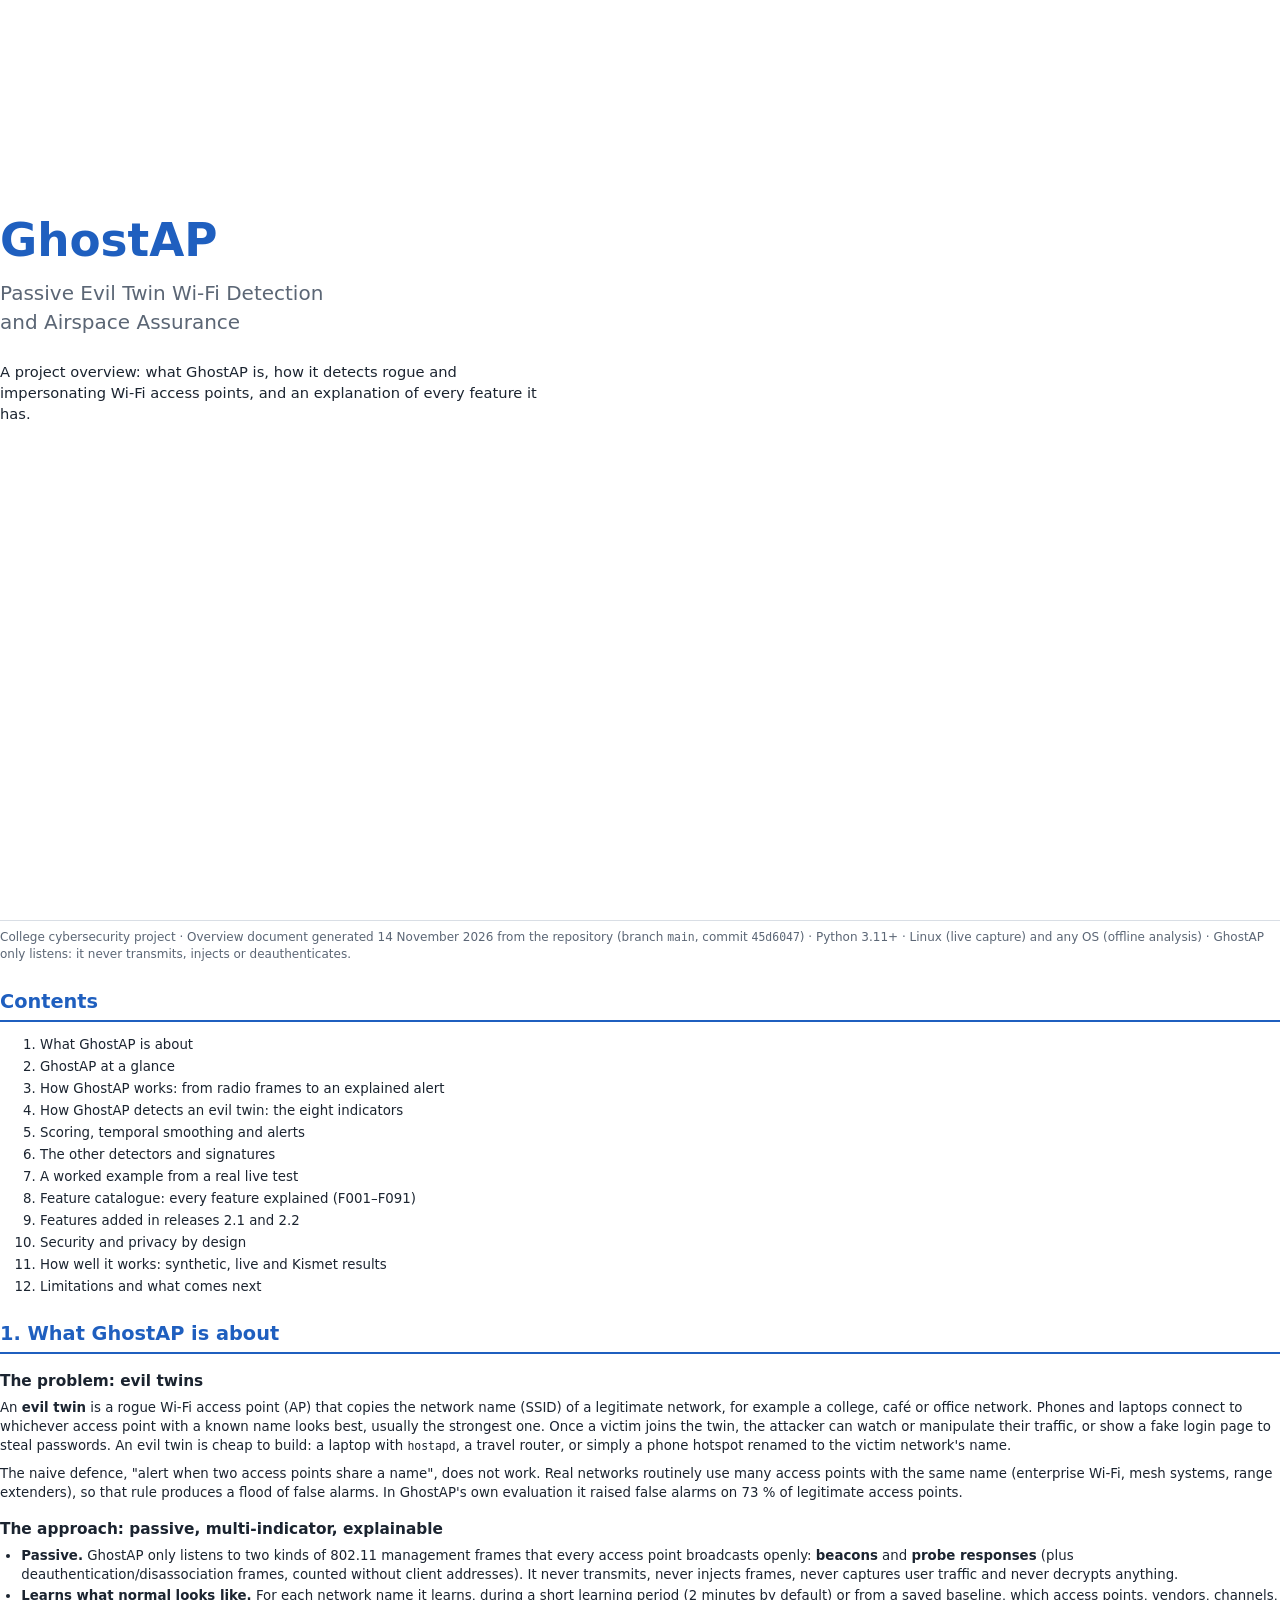
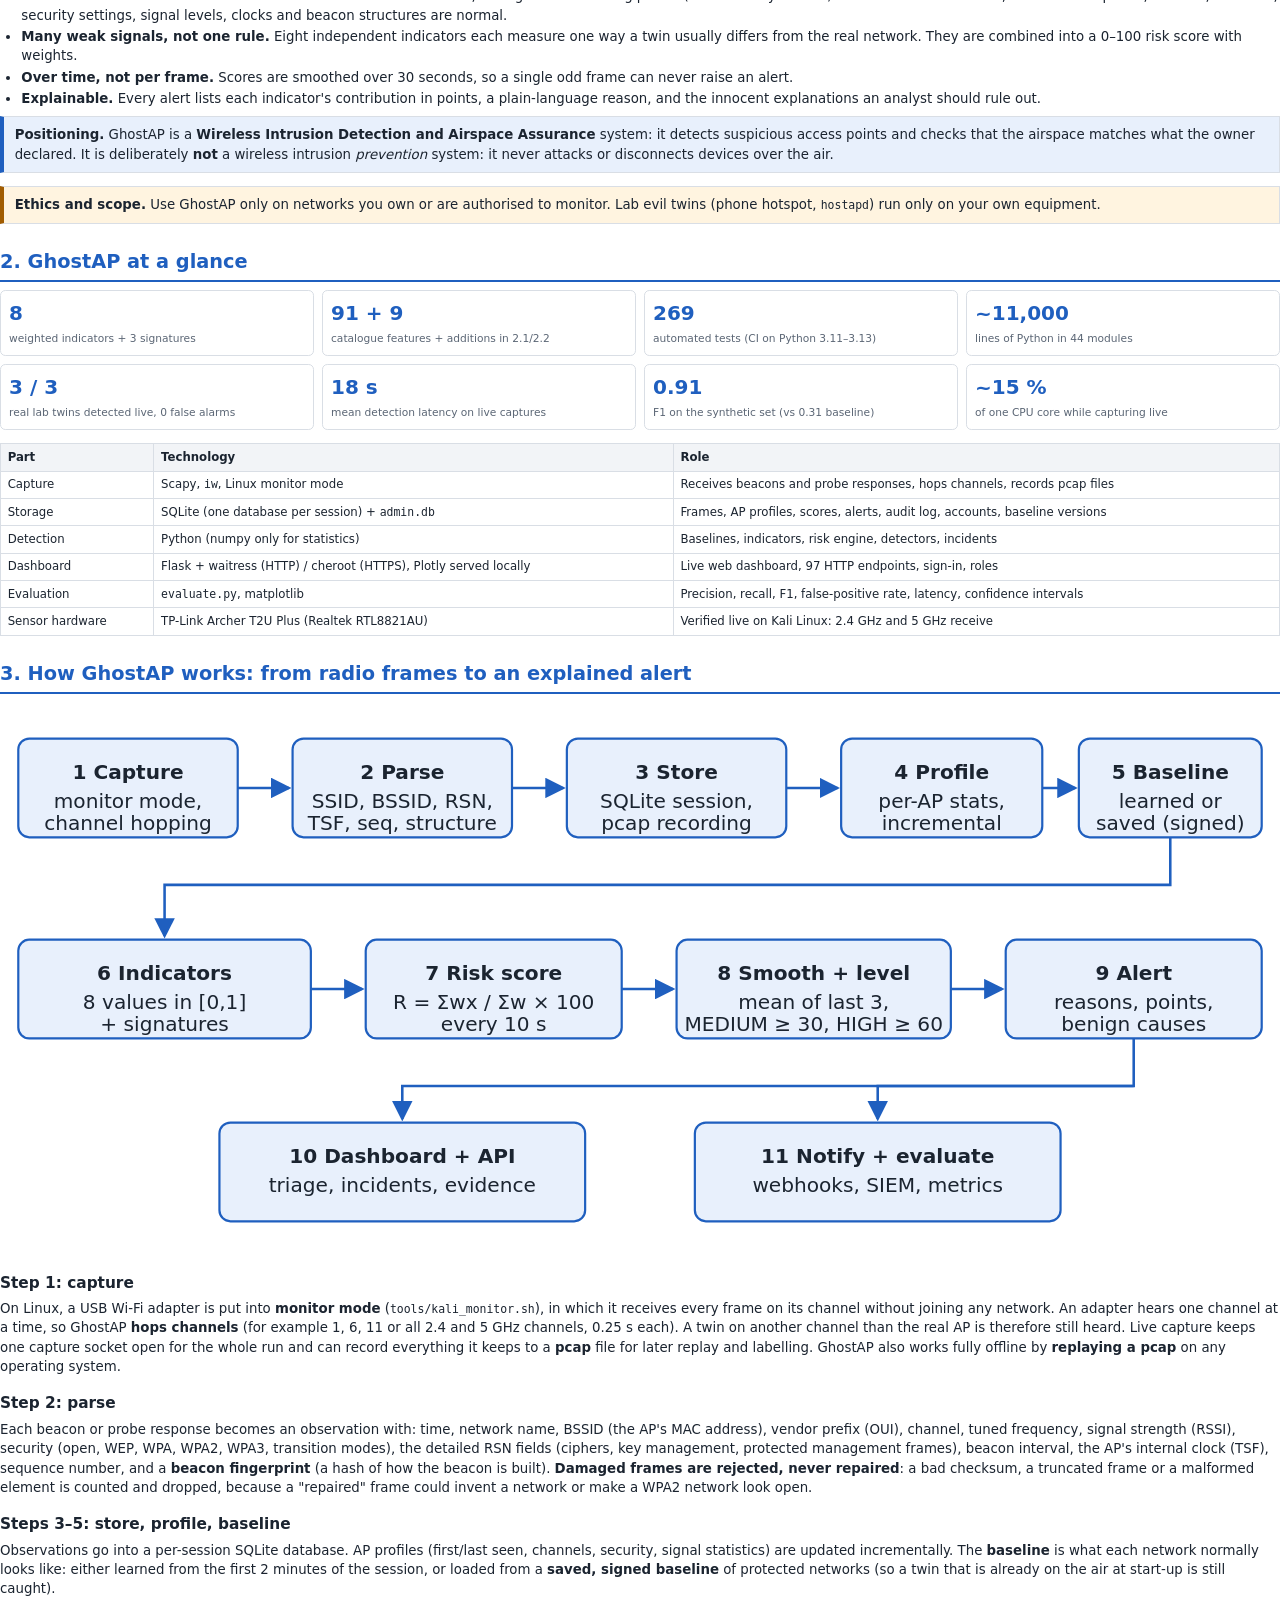
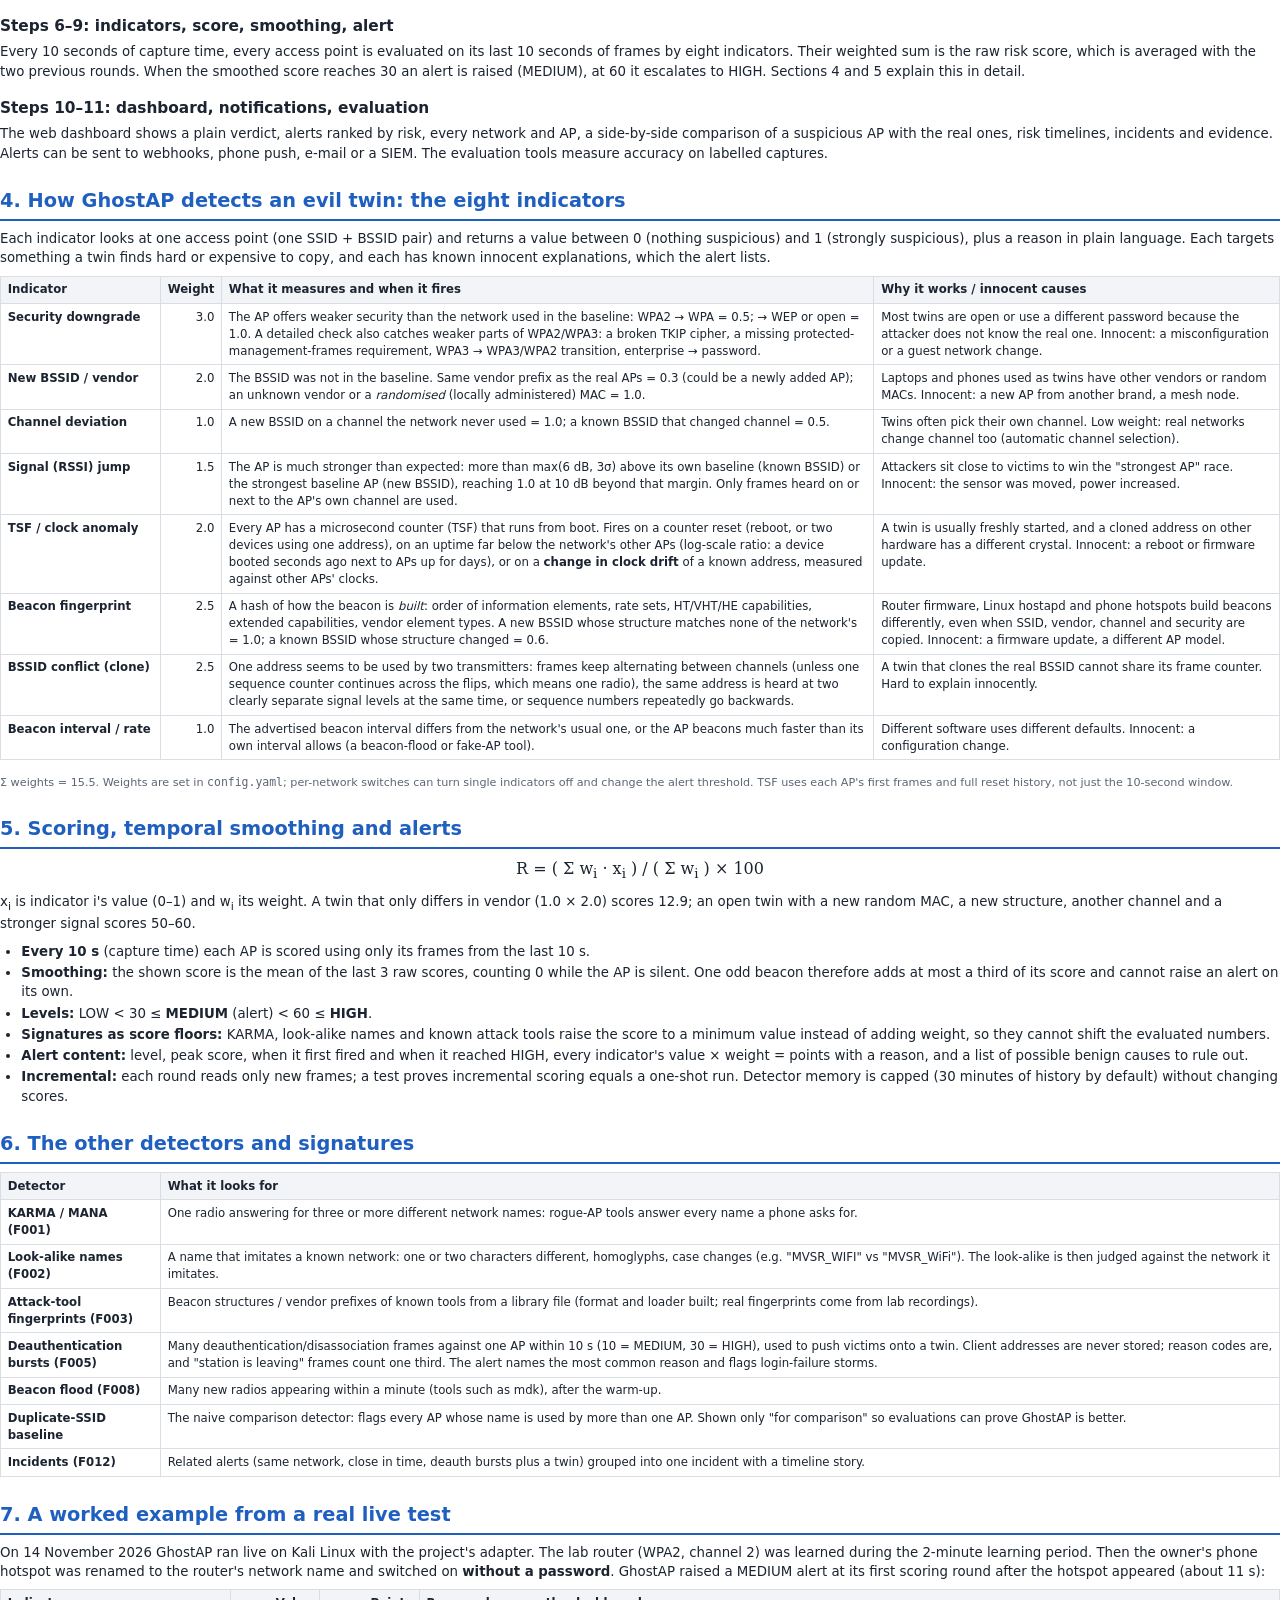
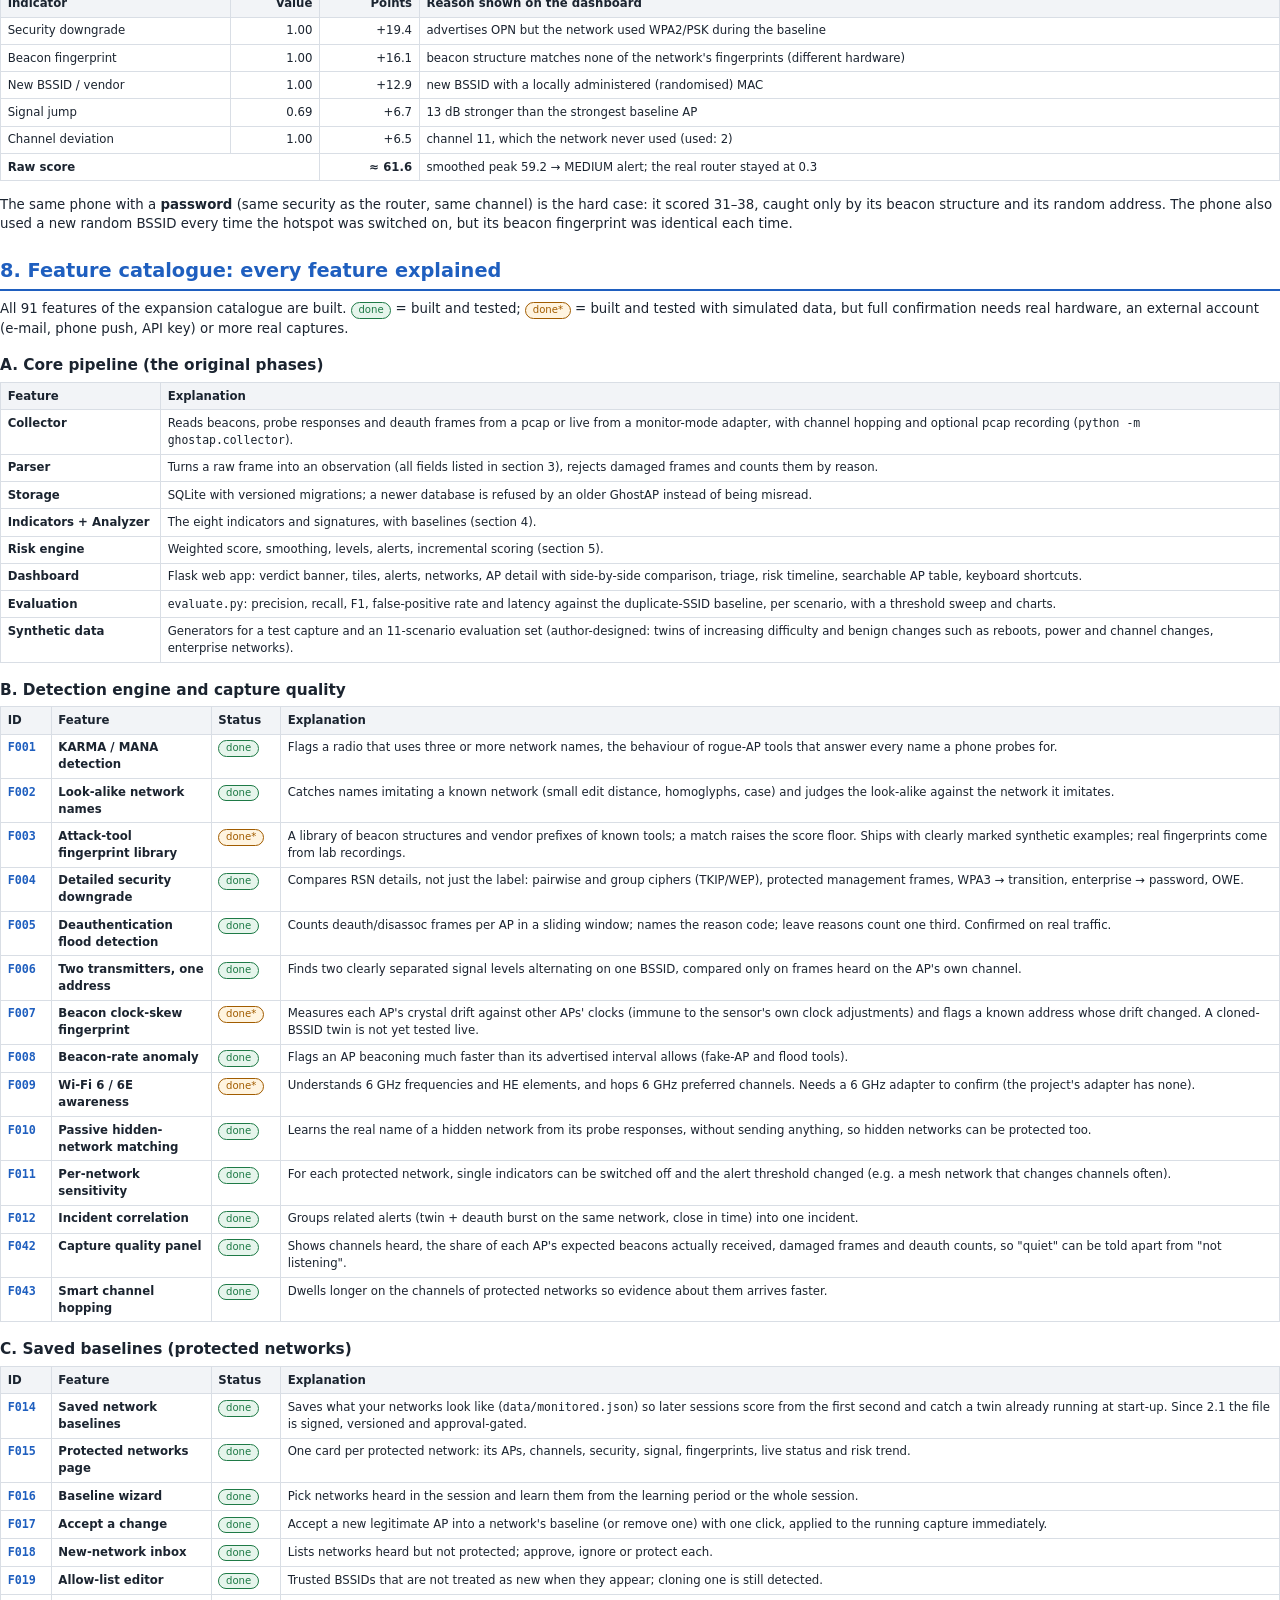
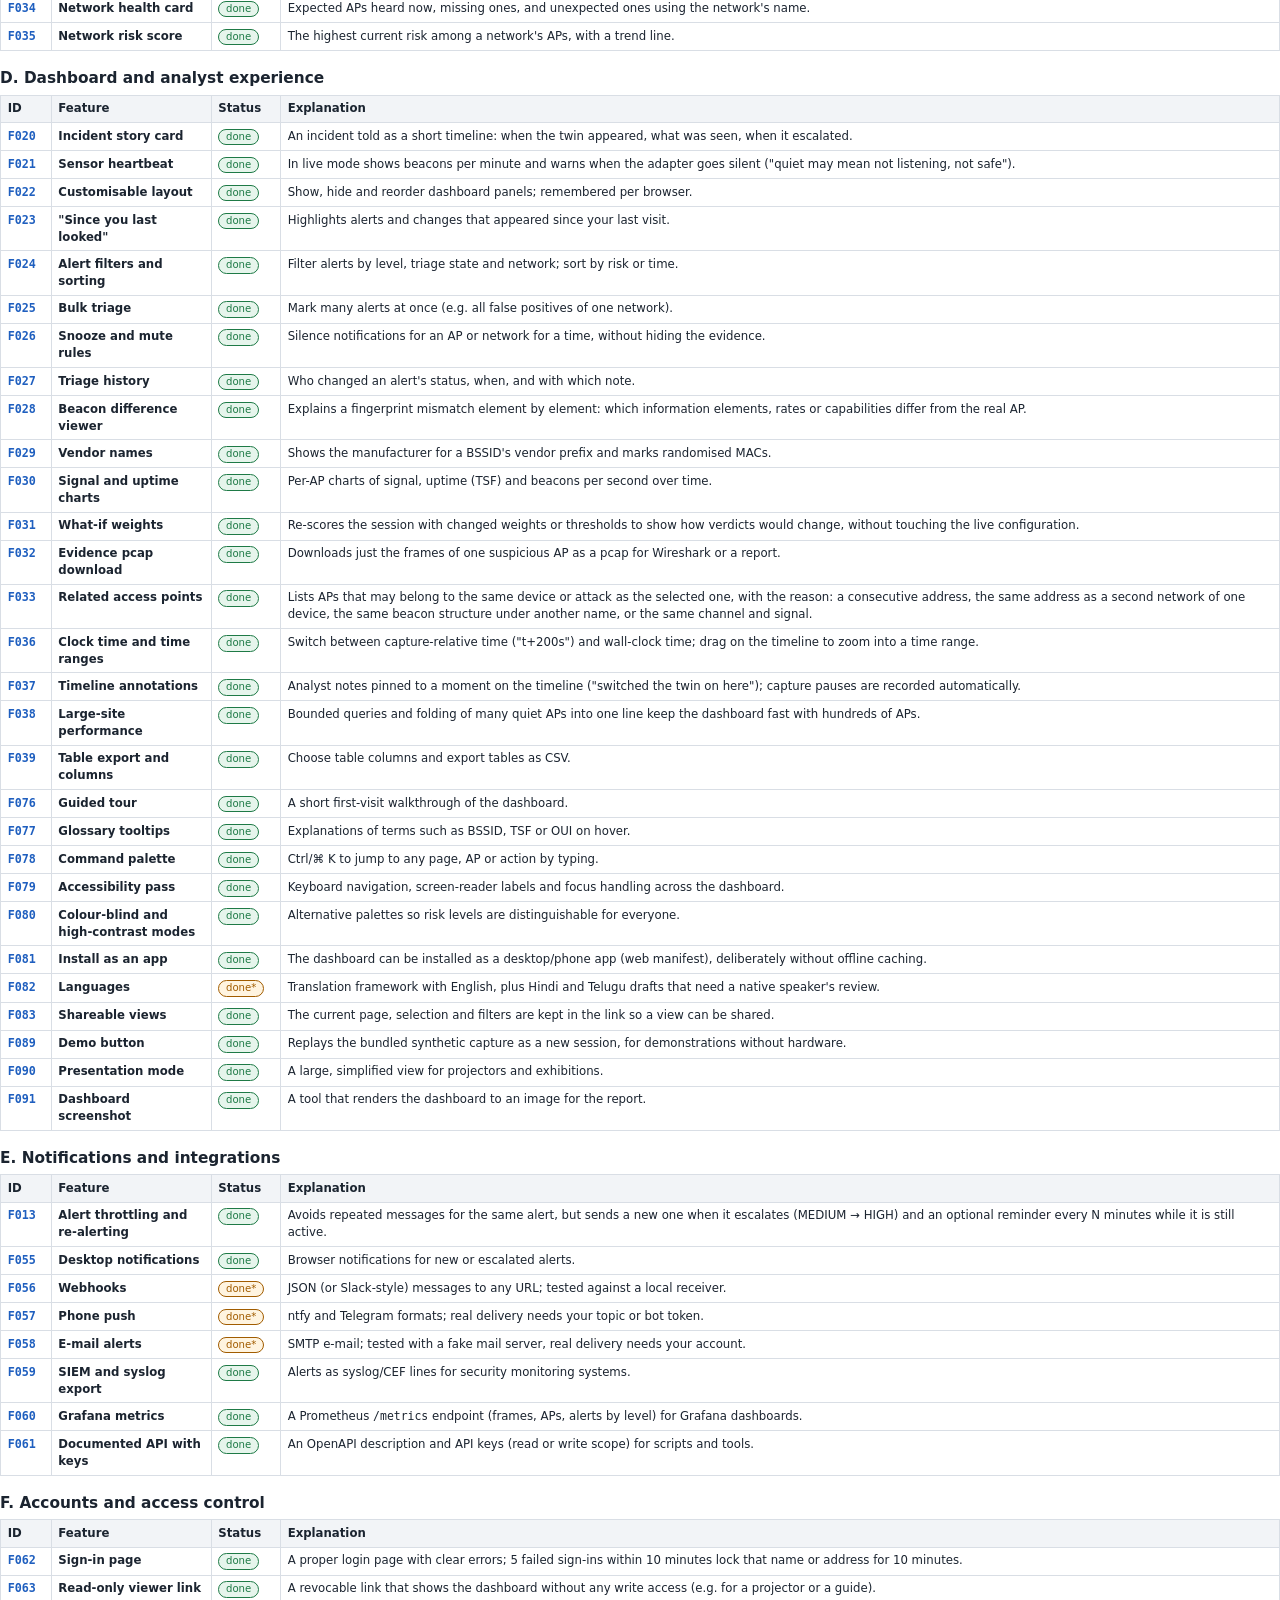
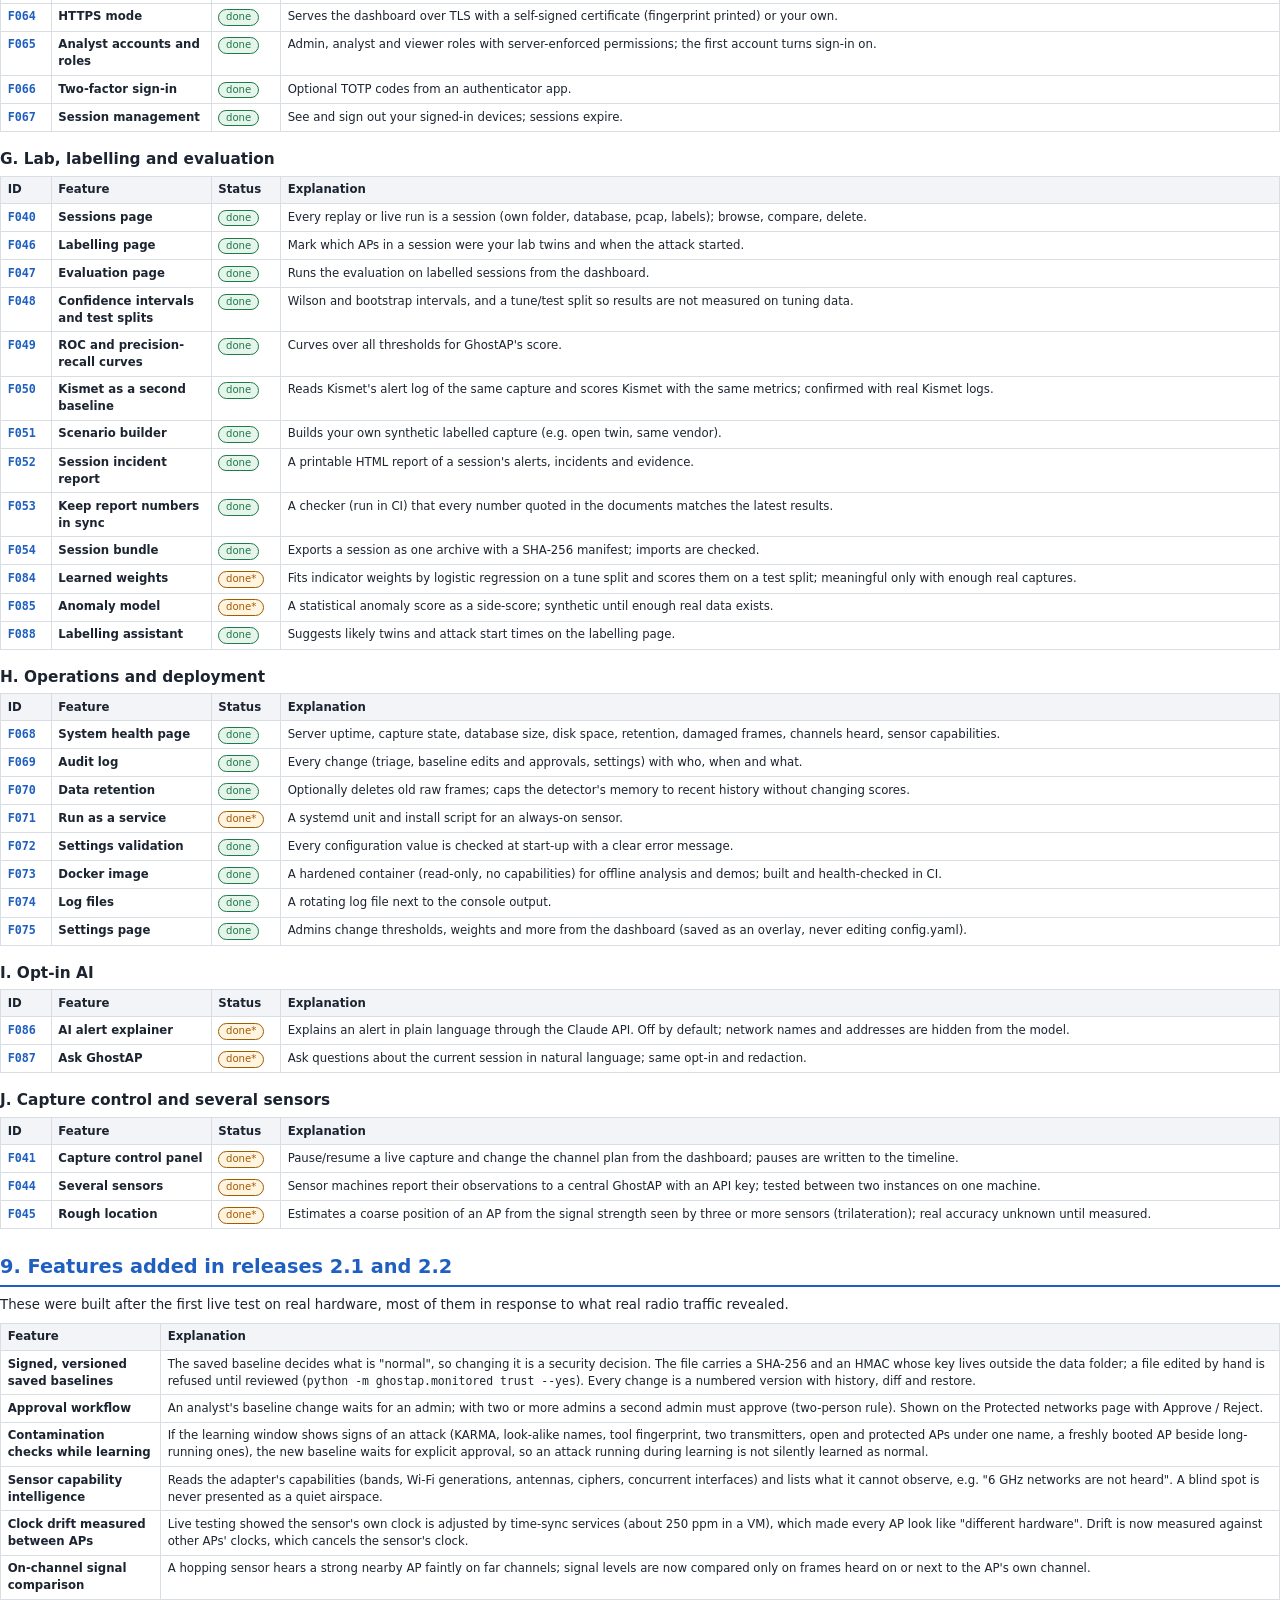
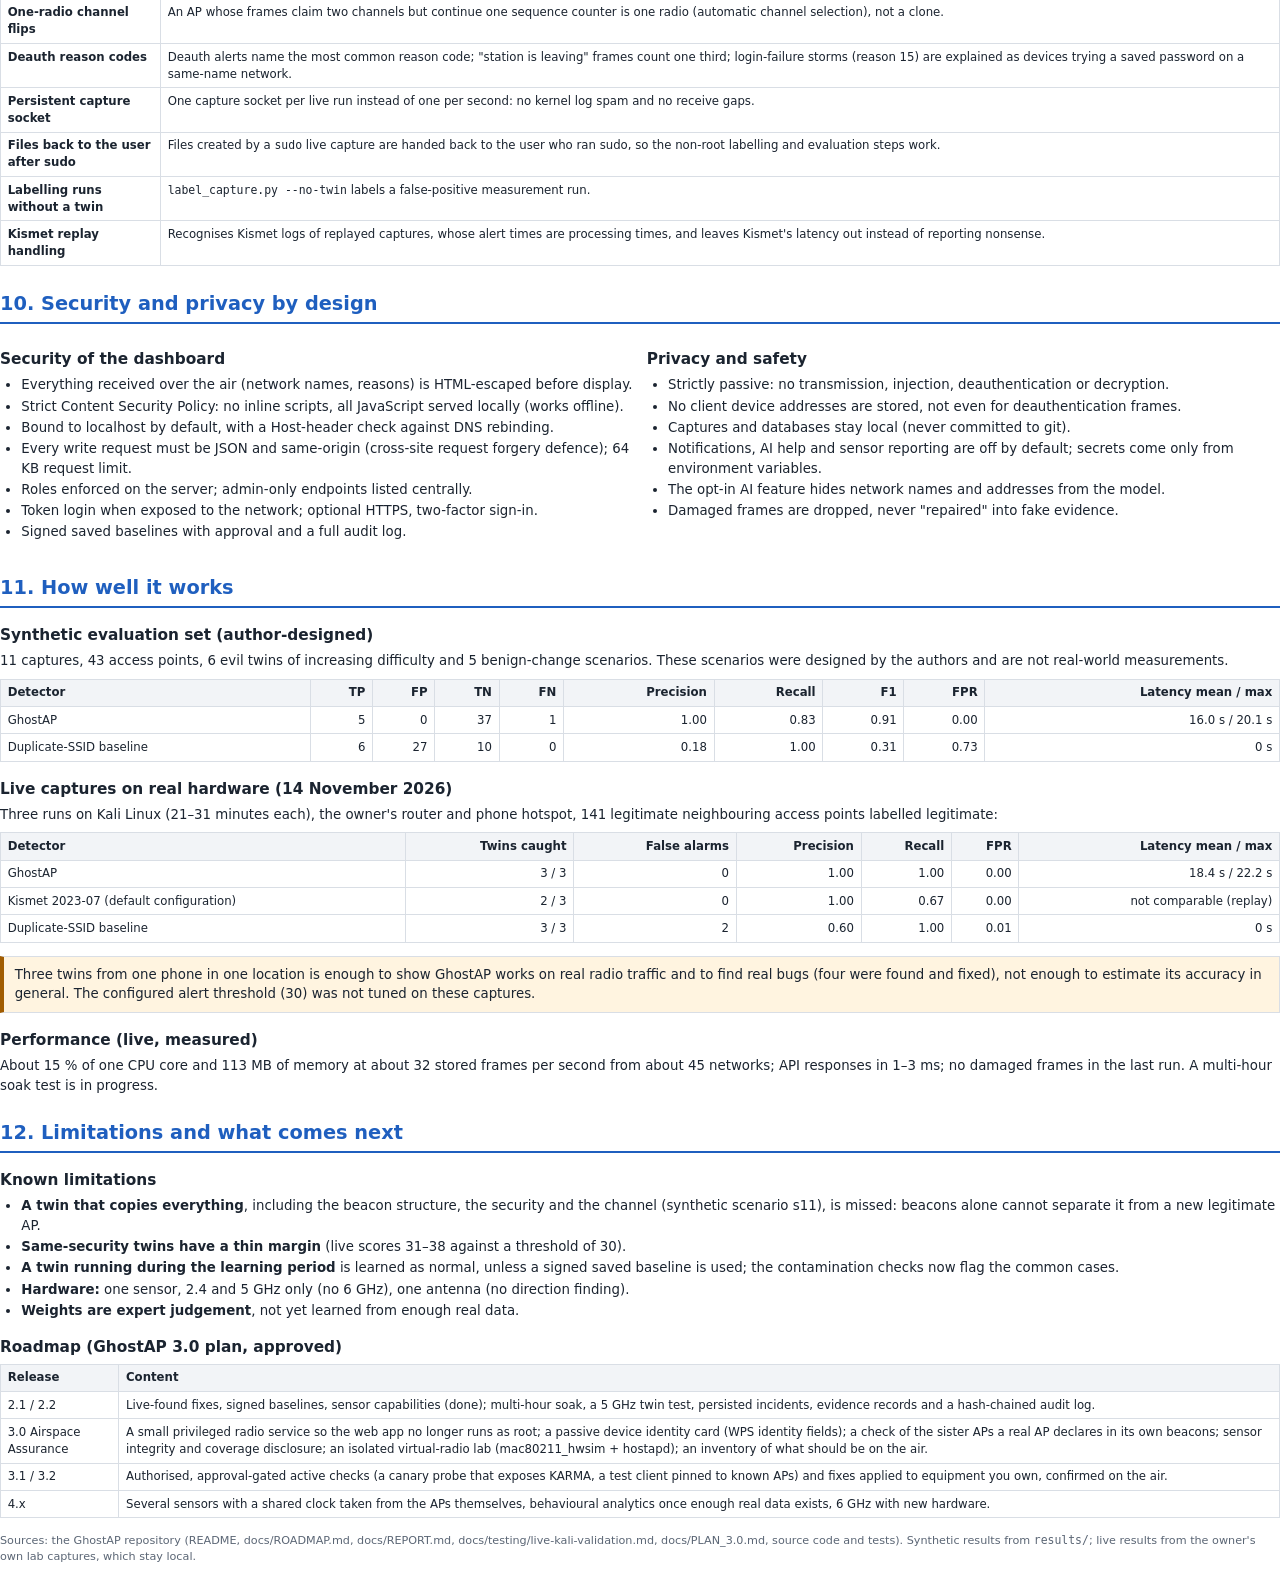
<file: docs/GhostAP_Overview.html>
<!doctype html>
<html lang="en">
<head>
<meta charset="utf-8">
<title>GhostAP: Project Overview</title>
<style>
  @page { size: A4; margin: 18mm 16mm 18mm 16mm; }
  :root { --ink:#1b2430; --muted:#5b6675; --line:#d9dee5; --accent:#1f5fbf; --accent-soft:#e8f0fc;
          --warn:#a15c00; --warn-soft:#fff4e0; --good:#1e7a46; --good-soft:#e6f5ec; --bad:#b3261e; --bad-soft:#fdecea; }
  * { box-sizing: border-box; }
  body { font-family: "DejaVu Sans", "Liberation Sans", Arial, sans-serif; color: var(--ink); font-size: 10pt; line-height: 1.45; margin: 0; background: #fff; }
  h1 { font-size: 20pt; margin: 0 0 6pt; color: var(--accent); }
  h2 { font-size: 14.5pt; margin: 18pt 0 6pt; color: var(--accent); border-bottom: 1.5pt solid var(--accent); padding-bottom: 3pt; break-after: avoid; }
  h3 { font-size: 11.5pt; margin: 12pt 0 4pt; break-after: avoid; }
  p { margin: 0 0 6pt; }
  ul { margin: 0 0 6pt 16pt; padding: 0; } li { margin: 1.5pt 0; }
  code, .mono { font-family: "DejaVu Sans Mono", "Liberation Mono", monospace; font-size: 8.6pt; }
  table { width: 100%; border-collapse: collapse; margin: 4pt 0 10pt; font-size: 8.8pt; }
  th, td { border: 0.6pt solid var(--line); padding: 3.5pt 5pt; vertical-align: top; text-align: left; }
  th { background: #f2f4f7; font-weight: bold; }
  tr { break-inside: avoid; }
  td.id { font-family: "DejaVu Sans Mono", monospace; white-space: nowrap; width: 38pt; color: var(--accent); font-weight: bold; }
  td.name { width: 120pt; font-weight: bold; }
  td.st { width: 52pt; white-space: nowrap; }
  .num { text-align: right; white-space: nowrap; }
  .tag { display: inline-block; padding: 0 5pt; border-radius: 8pt; font-size: 7.6pt; border: 0.6pt solid; }
  .ok { color: var(--good); background: var(--good-soft); border-color: var(--good); }
  .hw { color: var(--warn); background: var(--warn-soft); border-color: var(--warn); }
  .box { border: 0.8pt solid var(--line); border-left: 3pt solid var(--accent); background: var(--accent-soft); padding: 6pt 8pt; margin: 6pt 0 10pt; break-inside: avoid; }
  .box.warn { border-left-color: var(--warn); background: var(--warn-soft); }
  .box.good { border-left-color: var(--good); background: var(--good-soft); }
  .cover { height: 255mm; display: flex; flex-direction: column; justify-content: space-between; break-after: page; }
  .cover .title { margin-top: 55mm; }
  .cover h1 { font-size: 34pt; margin-bottom: 4pt; }
  .cover .sub { font-size: 15pt; color: var(--muted); margin-bottom: 18pt; }
  .cover .lead { font-size: 11pt; max-width: 150mm; }
  .cover .meta { font-size: 9pt; color: var(--muted); border-top: 1pt solid var(--line); padding-top: 6pt; }
  .kpis { display: grid; grid-template-columns: repeat(4, 1fr); gap: 6pt; margin: 6pt 0 10pt; }
  .kpi { border: 0.8pt solid var(--line); border-radius: 4pt; padding: 6pt; break-inside: avoid; }
  .kpi b { display: block; font-size: 15pt; color: var(--accent); }
  .kpi span { font-size: 8pt; color: var(--muted); }
  .toc li { margin: 2pt 0; }
  .pb { break-before: page; }
  .diagram { margin: 6pt 0 10pt; break-inside: avoid; }
  .formula { font-family: "DejaVu Serif", Georgia, serif; font-size: 12pt; text-align: center; margin: 6pt 0; }
  .small { font-size: 8.4pt; color: var(--muted); }
  .two { display: grid; grid-template-columns: 1fr 1fr; gap: 10pt; }
</style>
</head>
<body>

<!-- ====================================================================== COVER -->
<section class="cover">
  <div class="title">
    <h1>GhostAP</h1>
    <div class="sub">Passive Evil Twin Wi-Fi Detection<br>and Airspace Assurance</div>
    <p class="lead">A project overview: what GhostAP is, how it detects rogue and impersonating Wi-Fi access
      points, and an explanation of every feature it has.</p>
  </div>
  <div class="meta">
    College cybersecurity project · Overview document generated 14 November 2026 from the repository
    (branch <span class="mono">main</span>, commit <span class="mono">45d6047</span>) ·
    Python 3.11+ · Linux (live capture) and any OS (offline analysis) ·
    GhostAP only listens: it never transmits, injects or deauthenticates.
  </div>
</section>

<!-- ====================================================================== CONTENTS -->
<h2>Contents</h2>
<ol class="toc">
  <li>What GhostAP is about</li>
  <li>GhostAP at a glance</li>
  <li>How GhostAP works: from radio frames to an explained alert</li>
  <li>How GhostAP detects an evil twin: the eight indicators</li>
  <li>Scoring, temporal smoothing and alerts</li>
  <li>The other detectors and signatures</li>
  <li>A worked example from a real live test</li>
  <li>Feature catalogue: every feature explained (F001–F091)</li>
  <li>Features added in releases 2.1 and 2.2</li>
  <li>Security and privacy by design</li>
  <li>How well it works: synthetic, live and Kismet results</li>
  <li>Limitations and what comes next</li>
</ol>

<!-- ====================================================================== 1 -->
<h2>1. What GhostAP is about</h2>
<h3>The problem: evil twins</h3>
<p>An <b>evil twin</b> is a rogue Wi-Fi access point (AP) that copies the network name (SSID) of a legitimate
network, for example a college, café or office network. Phones and laptops connect to whichever access point
with a known name looks best, usually the strongest one. Once a victim joins the twin, the attacker
can watch or manipulate their traffic, or show a fake login page to steal passwords. An evil twin is cheap to
build: a laptop with <span class="mono">hostapd</span>, a travel router, or simply a phone hotspot renamed to the
victim network's name.</p>
<p>The naive defence, "alert when two access points share a name", does not work. Real networks
routinely use many access points with the same name (enterprise Wi-Fi, mesh systems, range extenders), so
that rule produces a flood of false alarms. In GhostAP's own evaluation it raised false alarms on 73 % of
legitimate access points.</p>

<h3>The approach: passive, multi-indicator, explainable</h3>
<ul>
  <li><b>Passive.</b> GhostAP only listens to two kinds of 802.11 management frames that every access point
    broadcasts openly: <b>beacons</b> and <b>probe responses</b> (plus deauthentication/disassociation frames, counted
    without client addresses). It never transmits, never injects frames, never captures user traffic and
    never decrypts anything.</li>
  <li><b>Learns what normal looks like.</b> For each network name it learns, during a short learning period
    (2 minutes by default) or from a saved baseline, which access points, vendors, channels, security settings,
    signal levels, clocks and beacon structures are normal.</li>
  <li><b>Many weak signals, not one rule.</b> Eight independent indicators each measure one way a twin
    usually differs from the real network. They are combined into a 0–100 risk score with weights.</li>
  <li><b>Over time, not per frame.</b> Scores are smoothed over 30 seconds, so a single odd frame can never
    raise an alert.</li>
  <li><b>Explainable.</b> Every alert lists each indicator's contribution in points, a plain-language reason,
    and the innocent explanations an analyst should rule out.</li>
</ul>
<div class="box"><b>Positioning.</b> GhostAP is a <b>Wireless Intrusion Detection and Airspace Assurance</b> system:
it detects suspicious access points and checks that the airspace matches what the owner declared. It is
deliberately <b>not</b> a wireless intrusion <i>prevention</i> system: it never attacks or disconnects devices
over the air.</div>
<div class="box warn"><b>Ethics and scope.</b> Use GhostAP only on networks you own or are authorised to monitor.
Lab evil twins (phone hotspot, <span class="mono">hostapd</span>) run only on your own equipment.</div>

<!-- ====================================================================== 2 -->
<h2>2. GhostAP at a glance</h2>
<div class="kpis">
  <div class="kpi"><b>8</b><span>weighted indicators + 3 signatures</span></div>
  <div class="kpi"><b>91 + 9</b><span>catalogue features + additions in 2.1/2.2</span></div>
  <div class="kpi"><b>269</b><span>automated tests (CI on Python 3.11–3.13)</span></div>
  <div class="kpi"><b>~11,000</b><span>lines of Python in 44 modules</span></div>
  <div class="kpi"><b>3 / 3</b><span>real lab twins detected live, 0 false alarms</span></div>
  <div class="kpi"><b>18 s</b><span>mean detection latency on live captures</span></div>
  <div class="kpi"><b>0.91</b><span>F1 on the synthetic set (vs 0.31 baseline)</span></div>
  <div class="kpi"><b>~15 %</b><span>of one CPU core while capturing live</span></div>
</div>
<table>
  <tr><th>Part</th><th>Technology</th><th>Role</th></tr>
  <tr><td>Capture</td><td>Scapy, <span class="mono">iw</span>, Linux monitor mode</td><td>Receives beacons and probe responses, hops channels, records pcap files</td></tr>
  <tr><td>Storage</td><td>SQLite (one database per session) + <span class="mono">admin.db</span></td><td>Frames, AP profiles, scores, alerts, audit log, accounts, baseline versions</td></tr>
  <tr><td>Detection</td><td>Python (numpy only for statistics)</td><td>Baselines, indicators, risk engine, detectors, incidents</td></tr>
  <tr><td>Dashboard</td><td>Flask + waitress (HTTP) / cheroot (HTTPS), Plotly served locally</td><td>Live web dashboard, 97 HTTP endpoints, sign-in, roles</td></tr>
  <tr><td>Evaluation</td><td><span class="mono">evaluate.py</span>, matplotlib</td><td>Precision, recall, F1, false-positive rate, latency, confidence intervals</td></tr>
  <tr><td>Sensor hardware</td><td>TP-Link Archer T2U Plus (Realtek RTL8821AU)</td><td>Verified live on Kali Linux: 2.4 GHz and 5 GHz receive</td></tr>
</table>

<!-- ====================================================================== 3 -->
<h2 class="pb">3. How GhostAP works: from radio frames to an explained alert</h2>
<div class="diagram">
<svg viewBox="0 0 700 300" width="100%" xmlns="http://www.w3.org/2000/svg" font-family="DejaVu Sans, Arial" font-size="11">
  <defs><marker id="a" markerWidth="8" markerHeight="8" refX="7" refY="4" orient="auto"><path d="M0,0 L8,4 L0,8 z" fill="#1f5fbf"/></marker></defs>
  <g stroke="#1f5fbf" fill="#e8f0fc" stroke-width="1.2">
    <rect x="10" y="20" width="120" height="54" rx="6"/><rect x="160" y="20" width="120" height="54" rx="6"/>
    <rect x="310" y="20" width="120" height="54" rx="6"/><rect x="460" y="20" width="110" height="54" rx="6"/>
    <rect x="590" y="20" width="100" height="54" rx="6"/>
    <rect x="10" y="130" width="160" height="54" rx="6"/><rect x="200" y="130" width="140" height="54" rx="6"/>
    <rect x="370" y="130" width="150" height="54" rx="6"/><rect x="550" y="130" width="140" height="54" rx="6"/>
    <rect x="120" y="230" width="200" height="54" rx="6"/><rect x="380" y="230" width="200" height="54" rx="6"/>
  </g>
  <g fill="#1b2430" text-anchor="middle">
    <text x="70" y="42" font-weight="bold">1 Capture</text><text x="70" y="58">monitor mode,</text><text x="70" y="70">channel hopping</text>
    <text x="220" y="42" font-weight="bold">2 Parse</text><text x="220" y="58">SSID, BSSID, RSN,</text><text x="220" y="70">TSF, seq, structure</text>
    <text x="370" y="42" font-weight="bold">3 Store</text><text x="370" y="58">SQLite session,</text><text x="370" y="70">pcap recording</text>
    <text x="515" y="42" font-weight="bold">4 Profile</text><text x="515" y="58">per-AP stats,</text><text x="515" y="70">incremental</text>
    <text x="640" y="42" font-weight="bold">5 Baseline</text><text x="640" y="58">learned or</text><text x="640" y="70">saved (signed)</text>
    <text x="90" y="152" font-weight="bold">6 Indicators</text><text x="90" y="168">8 values in [0,1]</text><text x="90" y="180">+ signatures</text>
    <text x="270" y="152" font-weight="bold">7 Risk score</text><text x="270" y="168">R = Σwx / Σw × 100</text><text x="270" y="180">every 10 s</text>
    <text x="445" y="152" font-weight="bold">8 Smooth + level</text><text x="445" y="168">mean of last 3,</text><text x="445" y="180">MEDIUM ≥ 30, HIGH ≥ 60</text>
    <text x="620" y="152" font-weight="bold">9 Alert</text><text x="620" y="168">reasons, points,</text><text x="620" y="180">benign causes</text>
    <text x="220" y="252" font-weight="bold">10 Dashboard + API</text><text x="220" y="268">triage, incidents, evidence</text>
    <text x="480" y="252" font-weight="bold">11 Notify + evaluate</text><text x="480" y="268">webhooks, SIEM, metrics</text>
  </g>
  <g stroke="#1f5fbf" stroke-width="1.4" fill="none" marker-end="url(#a)">
    <path d="M130,47 L158,47"/><path d="M280,47 L308,47"/><path d="M430,47 L458,47"/><path d="M570,47 L588,47"/>
    <path d="M640,74 L640,100 L90,100 L90,128"/><path d="M170,157 L198,157"/><path d="M340,157 L368,157"/><path d="M520,157 L548,157"/>
    <path d="M620,184 L620,210 L220,210 L220,228"/><path d="M620,210 L480,210 L480,228"/>
  </g>
</svg>
</div>

<h3>Step 1: capture</h3>
<p>On Linux, a USB Wi-Fi adapter is put into <b>monitor mode</b> (<span class="mono">tools/kali_monitor.sh</span>), in
which it receives every frame on its channel without joining any network. An adapter hears one channel at a
time, so GhostAP <b>hops channels</b> (for example 1, 6, 11 or all 2.4 and 5 GHz channels, 0.25 s each). A twin
on another channel than the real AP is therefore still heard. Live capture keeps one capture socket open for the
whole run and can record everything it keeps to a <b>pcap</b> file for later replay and labelling. GhostAP
also works fully offline by <b>replaying a pcap</b> on any operating system.</p>
<h3>Step 2: parse</h3>
<p>Each beacon or probe response becomes an observation with: time, network name, BSSID (the AP's MAC
address), vendor prefix (OUI), channel, tuned frequency, signal strength (RSSI), security (open, WEP, WPA,
WPA2, WPA3, transition modes), the detailed RSN fields (ciphers, key management, protected management frames),
beacon interval, the AP's internal clock (TSF), sequence number, and a <b>beacon fingerprint</b> (a hash of how the beacon
is built). <b>Damaged frames are rejected, never repaired</b>: a bad checksum, a truncated frame or a malformed
element is counted and dropped, because a "repaired" frame could invent a network or make a WPA2 network look
open.</p>
<h3>Steps 3–5: store, profile, baseline</h3>
<p>Observations go into a per-session SQLite database. AP profiles (first/last seen, channels, security, signal
statistics) are updated incrementally. The <b>baseline</b> is what each network normally looks like: either
learned from the first 2 minutes of the session, or loaded from a <b>saved, signed baseline</b> of protected
networks (so a twin that is already on the air at start-up is still caught).</p>
<h3>Steps 6–9: indicators, score, smoothing, alert</h3>
<p>Every 10 seconds of capture time, every access point is evaluated on its last 10 seconds of frames by eight
indicators. Their weighted sum is the raw risk score, which is averaged with the two previous rounds. When the
smoothed score reaches 30 an alert is raised (MEDIUM), at 60 it escalates to HIGH. Sections 4 and 5 explain
this in detail.</p>
<h3>Steps 10–11: dashboard, notifications, evaluation</h3>
<p>The web dashboard shows a plain verdict, alerts ranked by risk, every network and AP, a side-by-side comparison
of a suspicious AP with the real ones, risk timelines, incidents and evidence. Alerts can be sent to webhooks,
phone push, e-mail or a SIEM. The evaluation tools measure accuracy on labelled captures.</p>

<!-- ====================================================================== 4 -->
<h2>4. How GhostAP detects an evil twin: the eight indicators</h2>
<p>Each indicator looks at one access point (one SSID + BSSID pair) and returns a value between 0 (nothing
suspicious) and 1 (strongly suspicious), plus a reason in plain language. Each targets something a twin finds
hard or expensive to copy, and each has known innocent explanations, which the alert lists.</p>
<table>
  <tr><th>Indicator</th><th class="num">Weight</th><th>What it measures and when it fires</th><th>Why it works / innocent causes</th></tr>
  <tr><td class="name">Security downgrade</td><td class="num">3.0</td><td>The AP offers weaker security than the network used in the baseline: WPA2 → WPA = 0.5; → WEP or open = 1.0. A detailed check also catches weaker parts of WPA2/WPA3: a broken TKIP cipher, a missing protected-management-frames requirement, WPA3 → WPA3/WPA2 transition, enterprise → password.</td><td>Most twins are open or use a different password because the attacker does not know the real one. Innocent: a misconfiguration or a guest network change.</td></tr>
  <tr><td class="name">New BSSID / vendor</td><td class="num">2.0</td><td>The BSSID was not in the baseline. Same vendor prefix as the real APs = 0.3 (could be a newly added AP); an unknown vendor or a <i>randomised</i> (locally administered) MAC = 1.0.</td><td>Laptops and phones used as twins have other vendors or random MACs. Innocent: a new AP from another brand, a mesh node.</td></tr>
  <tr><td class="name">Channel deviation</td><td class="num">1.0</td><td>A new BSSID on a channel the network never used = 1.0; a known BSSID that changed channel = 0.5.</td><td>Twins often pick their own channel. Low weight: real networks change channel too (automatic channel selection).</td></tr>
  <tr><td class="name">Signal (RSSI) jump</td><td class="num">1.5</td><td>The AP is much stronger than expected: more than max(6 dB, 3σ) above its own baseline (known BSSID) or the strongest baseline AP (new BSSID), reaching 1.0 at 10 dB beyond that margin. Only frames heard on or next to the AP's own channel are used.</td><td>Attackers sit close to victims to win the "strongest AP" race. Innocent: the sensor was moved, power increased.</td></tr>
  <tr><td class="name">TSF / clock anomaly</td><td class="num">2.0</td><td>Every AP has a microsecond counter (TSF) that runs from boot. Fires on a counter reset (reboot, or two devices using one address), on an uptime far below the network's other APs (log-scale ratio: a device booted seconds ago next to APs up for days), or on a <b>change in clock drift</b> of a known address, measured against other APs' clocks.</td><td>A twin is usually freshly started, and a cloned address on other hardware has a different crystal. Innocent: a reboot or firmware update.</td></tr>
  <tr><td class="name">Beacon fingerprint</td><td class="num">2.5</td><td>A hash of how the beacon is <i>built</i>: order of information elements, rate sets, HT/VHT/HE capabilities, extended capabilities, vendor element types. A new BSSID whose structure matches none of the network's = 1.0; a known BSSID whose structure changed = 0.6.</td><td>Router firmware, Linux hostapd and phone hotspots build beacons differently, even when SSID, vendor, channel and security are copied. Innocent: a firmware update, a different AP model.</td></tr>
  <tr><td class="name">BSSID conflict (clone)</td><td class="num">2.5</td><td>One address seems to be used by two transmitters: frames keep alternating between channels (unless one sequence counter continues across the flips, which means one radio), the same address is heard at two clearly separate signal levels at the same time, or sequence numbers repeatedly go backwards.</td><td>A twin that clones the real BSSID cannot share its frame counter. Hard to explain innocently.</td></tr>
  <tr><td class="name">Beacon interval / rate</td><td class="num">1.0</td><td>The advertised beacon interval differs from the network's usual one, or the AP beacons much faster than its own interval allows (a beacon-flood or fake-AP tool).</td><td>Different software uses different defaults. Innocent: a configuration change.</td></tr>
</table>
<p class="small">Σ weights = 15.5. Weights are set in <span class="mono">config.yaml</span>; per-network switches can turn single
indicators off and change the alert threshold. TSF uses each AP's first frames and full reset history, not just
the 10-second window.</p>

<!-- ====================================================================== 5 -->
<h2>5. Scoring, temporal smoothing and alerts</h2>
<div class="formula">R = ( Σ w<sub>i</sub> · x<sub>i</sub> ) / ( Σ w<sub>i</sub> ) × 100</div>
<p>x<sub>i</sub> is indicator i's value (0–1) and w<sub>i</sub> its weight. A twin that only differs in vendor
(1.0 × 2.0) scores 12.9; an open twin with a new random MAC, a new structure, another channel and a stronger
signal scores 50–60.</p>
<ul>
  <li><b>Every 10 s</b> (capture time) each AP is scored using only its frames from the last 10 s.</li>
  <li><b>Smoothing:</b> the shown score is the mean of the last 3 raw scores, counting 0 while the AP is silent.
    One odd beacon therefore adds at most a third of its score and cannot raise an alert on its own.</li>
  <li><b>Levels:</b> LOW &lt; 30 ≤ <b>MEDIUM</b> (alert) &lt; 60 ≤ <b>HIGH</b>.</li>
  <li><b>Signatures as score floors:</b> KARMA, look-alike names and known attack tools raise the score to a
    minimum value instead of adding weight, so they cannot shift the evaluated numbers.</li>
  <li><b>Alert content:</b> level, peak score, when it first fired and when it reached HIGH, every indicator's value ×
    weight = points with a reason, and a list of possible benign causes to rule out.</li>
  <li><b>Incremental:</b> each round reads only new frames; a test proves incremental scoring equals a one-shot
    run. Detector memory is capped (30 minutes of history by default) without changing scores.</li>
</ul>

<!-- ====================================================================== 6 -->
<h2>6. The other detectors and signatures</h2>
<table>
  <tr><th>Detector</th><th>What it looks for</th></tr>
  <tr><td class="name">KARMA / MANA (F001)</td><td>One radio answering for three or more different network names: rogue-AP tools answer every name a phone asks for.</td></tr>
  <tr><td class="name">Look-alike names (F002)</td><td>A name that imitates a known network: one or two characters different, homoglyphs, case changes (e.g. "MVSR_WIFI" vs "MVSR_WiFi"). The look-alike is then judged against the network it imitates.</td></tr>
  <tr><td class="name">Attack-tool fingerprints (F003)</td><td>Beacon structures / vendor prefixes of known tools from a library file (format and loader built; real fingerprints come from lab recordings).</td></tr>
  <tr><td class="name">Deauthentication bursts (F005)</td><td>Many deauthentication/disassociation frames against one AP within 10 s (10 = MEDIUM, 30 = HIGH), used to push victims onto a twin. Client addresses are never stored; reason codes are, and "station is leaving" frames count one third. The alert names the most common reason and flags login-failure storms.</td></tr>
  <tr><td class="name">Beacon flood (F008)</td><td>Many new radios appearing within a minute (tools such as mdk), after the warm-up.</td></tr>
  <tr><td class="name">Duplicate-SSID baseline</td><td>The naive comparison detector: flags every AP whose name is used by more than one AP. Shown only "for comparison" so evaluations can prove GhostAP is better.</td></tr>
  <tr><td class="name">Incidents (F012)</td><td>Related alerts (same network, close in time, deauth bursts plus a twin) grouped into one incident with a timeline story.</td></tr>
</table>

<!-- ====================================================================== 7 -->
<h2>7. A worked example from a real live test</h2>
<p>On 14 November 2026 GhostAP ran live on Kali Linux with the project's adapter. The lab router (WPA2,
channel 2) was learned during the 2-minute learning period. Then the owner's phone hotspot was renamed to the
router's network name and switched on <b>without a password</b>. GhostAP raised a MEDIUM alert at its first
scoring round after the hotspot appeared (about 11 s):</p>
<table>
  <tr><th>Indicator</th><th class="num">Value</th><th class="num">Points</th><th>Reason shown on the dashboard</th></tr>
  <tr><td>Security downgrade</td><td class="num">1.00</td><td class="num">+19.4</td><td>advertises OPN but the network used WPA2/PSK during the baseline</td></tr>
  <tr><td>Beacon fingerprint</td><td class="num">1.00</td><td class="num">+16.1</td><td>beacon structure matches none of the network's fingerprints (different hardware)</td></tr>
  <tr><td>New BSSID / vendor</td><td class="num">1.00</td><td class="num">+12.9</td><td>new BSSID with a locally administered (randomised) MAC</td></tr>
  <tr><td>Signal jump</td><td class="num">0.69</td><td class="num">+6.7</td><td>13 dB stronger than the strongest baseline AP</td></tr>
  <tr><td>Channel deviation</td><td class="num">1.00</td><td class="num">+6.5</td><td>channel 11, which the network never used (used: 2)</td></tr>
  <tr><td colspan="2"><b>Raw score</b></td><td class="num"><b>≈ 61.6</b></td><td>smoothed peak 59.2 → MEDIUM alert; the real router stayed at 0.3</td></tr>
</table>
<p>The same phone with a <b>password</b> (same security as the router, same channel) is the hard case: it scored
31–38, caught only by its beacon structure and its random address. The phone also used a new random BSSID every
time the hotspot was switched on, but its beacon fingerprint was identical each time.</p>

<!-- ====================================================================== 8 -->
<h2 class="pb">8. Feature catalogue: every feature explained</h2>
<p>All 91 features of the expansion catalogue are built. <span class="tag ok">done</span> = built and tested;
<span class="tag hw">done*</span> = built and tested with simulated data, but full confirmation needs real hardware, an
external account (e-mail, phone push, API key) or more real captures.</p>

<h3>A. Core pipeline (the original phases)</h3>
<table>
  <tr><th>Feature</th><th>Explanation</th></tr>
  <tr><td class="name">Collector</td><td>Reads beacons, probe responses and deauth frames from a pcap or live from a monitor-mode adapter, with channel hopping and optional pcap recording (<span class="mono">python -m ghostap.collector</span>).</td></tr>
  <tr><td class="name">Parser</td><td>Turns a raw frame into an observation (all fields listed in section 3), rejects damaged frames and counts them by reason.</td></tr>
  <tr><td class="name">Storage</td><td>SQLite with versioned migrations; a newer database is refused by an older GhostAP instead of being misread.</td></tr>
  <tr><td class="name">Indicators + Analyzer</td><td>The eight indicators and signatures, with baselines (section 4).</td></tr>
  <tr><td class="name">Risk engine</td><td>Weighted score, smoothing, levels, alerts, incremental scoring (section 5).</td></tr>
  <tr><td class="name">Dashboard</td><td>Flask web app: verdict banner, tiles, alerts, networks, AP detail with side-by-side comparison, triage, risk timeline, searchable AP table, keyboard shortcuts.</td></tr>
  <tr><td class="name">Evaluation</td><td><span class="mono">evaluate.py</span>: precision, recall, F1, false-positive rate and latency against the duplicate-SSID baseline, per scenario, with a threshold sweep and charts.</td></tr>
  <tr><td class="name">Synthetic data</td><td>Generators for a test capture and an 11-scenario evaluation set (author-designed: twins of increasing difficulty and benign changes such as reboots, power and channel changes, enterprise networks).</td></tr>
</table>

<h3>B. Detection engine and capture quality</h3>
<table>
  <tr><th>ID</th><th>Feature</th><th>Status</th><th>Explanation</th></tr>
  <tr><td class="id">F001</td><td class="name">KARMA / MANA detection</td><td class="st"><span class="tag ok">done</span></td><td>Flags a radio that uses three or more network names, the behaviour of rogue-AP tools that answer every name a phone probes for.</td></tr>
  <tr><td class="id">F002</td><td class="name">Look-alike network names</td><td class="st"><span class="tag ok">done</span></td><td>Catches names imitating a known network (small edit distance, homoglyphs, case) and judges the look-alike against the network it imitates.</td></tr>
  <tr><td class="id">F003</td><td class="name">Attack-tool fingerprint library</td><td class="st"><span class="tag hw">done*</span></td><td>A library of beacon structures and vendor prefixes of known tools; a match raises the score floor. Ships with clearly marked synthetic examples; real fingerprints come from lab recordings.</td></tr>
  <tr><td class="id">F004</td><td class="name">Detailed security downgrade</td><td class="st"><span class="tag ok">done</span></td><td>Compares RSN details, not just the label: pairwise and group ciphers (TKIP/WEP), protected management frames, WPA3 → transition, enterprise → password, OWE.</td></tr>
  <tr><td class="id">F005</td><td class="name">Deauthentication flood detection</td><td class="st"><span class="tag ok">done</span></td><td>Counts deauth/disassoc frames per AP in a sliding window; names the reason code; leave reasons count one third. Confirmed on real traffic.</td></tr>
  <tr><td class="id">F006</td><td class="name">Two transmitters, one address</td><td class="st"><span class="tag ok">done</span></td><td>Finds two clearly separated signal levels alternating on one BSSID, compared only on frames heard on the AP's own channel.</td></tr>
  <tr><td class="id">F007</td><td class="name">Beacon clock-skew fingerprint</td><td class="st"><span class="tag hw">done*</span></td><td>Measures each AP's crystal drift against other APs' clocks (immune to the sensor's own clock adjustments) and flags a known address whose drift changed. A cloned-BSSID twin is not yet tested live.</td></tr>
  <tr><td class="id">F008</td><td class="name">Beacon-rate anomaly</td><td class="st"><span class="tag ok">done</span></td><td>Flags an AP beaconing much faster than its advertised interval allows (fake-AP and flood tools).</td></tr>
  <tr><td class="id">F009</td><td class="name">Wi-Fi 6 / 6E awareness</td><td class="st"><span class="tag hw">done*</span></td><td>Understands 6 GHz frequencies and HE elements, and hops 6 GHz preferred channels. Needs a 6 GHz adapter to confirm (the project's adapter has none).</td></tr>
  <tr><td class="id">F010</td><td class="name">Passive hidden-network matching</td><td class="st"><span class="tag ok">done</span></td><td>Learns the real name of a hidden network from its probe responses, without sending anything, so hidden networks can be protected too.</td></tr>
  <tr><td class="id">F011</td><td class="name">Per-network sensitivity</td><td class="st"><span class="tag ok">done</span></td><td>For each protected network, single indicators can be switched off and the alert threshold changed (e.g. a mesh network that changes channels often).</td></tr>
  <tr><td class="id">F012</td><td class="name">Incident correlation</td><td class="st"><span class="tag ok">done</span></td><td>Groups related alerts (twin + deauth burst on the same network, close in time) into one incident.</td></tr>
  <tr><td class="id">F042</td><td class="name">Capture quality panel</td><td class="st"><span class="tag ok">done</span></td><td>Shows channels heard, the share of each AP's expected beacons actually received, damaged frames and deauth counts, so "quiet" can be told apart from "not listening".</td></tr>
  <tr><td class="id">F043</td><td class="name">Smart channel hopping</td><td class="st"><span class="tag ok">done</span></td><td>Dwells longer on the channels of protected networks so evidence about them arrives faster.</td></tr>
</table>

<h3>C. Saved baselines (protected networks)</h3>
<table>
  <tr><th>ID</th><th>Feature</th><th>Status</th><th>Explanation</th></tr>
  <tr><td class="id">F014</td><td class="name">Saved network baselines</td><td class="st"><span class="tag ok">done</span></td><td>Saves what your networks look like (<span class="mono">data/monitored.json</span>) so later sessions score from the first second and catch a twin already running at start-up. Since 2.1 the file is signed, versioned and approval-gated.</td></tr>
  <tr><td class="id">F015</td><td class="name">Protected networks page</td><td class="st"><span class="tag ok">done</span></td><td>One card per protected network: its APs, channels, security, signal, fingerprints, live status and risk trend.</td></tr>
  <tr><td class="id">F016</td><td class="name">Baseline wizard</td><td class="st"><span class="tag ok">done</span></td><td>Pick networks heard in the session and learn them from the learning period or the whole session.</td></tr>
  <tr><td class="id">F017</td><td class="name">Accept a change</td><td class="st"><span class="tag ok">done</span></td><td>Accept a new legitimate AP into a network's baseline (or remove one) with one click, applied to the running capture immediately.</td></tr>
  <tr><td class="id">F018</td><td class="name">New-network inbox</td><td class="st"><span class="tag ok">done</span></td><td>Lists networks heard but not protected; approve, ignore or protect each.</td></tr>
  <tr><td class="id">F019</td><td class="name">Allow-list editor</td><td class="st"><span class="tag ok">done</span></td><td>Trusted BSSIDs that are not treated as new when they appear; cloning one is still detected.</td></tr>
  <tr><td class="id">F034</td><td class="name">Network health card</td><td class="st"><span class="tag ok">done</span></td><td>Expected APs heard now, missing ones, and unexpected ones using the network's name.</td></tr>
  <tr><td class="id">F035</td><td class="name">Network risk score</td><td class="st"><span class="tag ok">done</span></td><td>The highest current risk among a network's APs, with a trend line.</td></tr>
</table>

<h3>D. Dashboard and analyst experience</h3>
<table>
  <tr><th>ID</th><th>Feature</th><th>Status</th><th>Explanation</th></tr>
  <tr><td class="id">F020</td><td class="name">Incident story card</td><td class="st"><span class="tag ok">done</span></td><td>An incident told as a short timeline: when the twin appeared, what was seen, when it escalated.</td></tr>
  <tr><td class="id">F021</td><td class="name">Sensor heartbeat</td><td class="st"><span class="tag ok">done</span></td><td>In live mode shows beacons per minute and warns when the adapter goes silent ("quiet may mean not listening, not safe").</td></tr>
  <tr><td class="id">F022</td><td class="name">Customisable layout</td><td class="st"><span class="tag ok">done</span></td><td>Show, hide and reorder dashboard panels; remembered per browser.</td></tr>
  <tr><td class="id">F023</td><td class="name">"Since you last looked"</td><td class="st"><span class="tag ok">done</span></td><td>Highlights alerts and changes that appeared since your last visit.</td></tr>
  <tr><td class="id">F024</td><td class="name">Alert filters and sorting</td><td class="st"><span class="tag ok">done</span></td><td>Filter alerts by level, triage state and network; sort by risk or time.</td></tr>
  <tr><td class="id">F025</td><td class="name">Bulk triage</td><td class="st"><span class="tag ok">done</span></td><td>Mark many alerts at once (e.g. all false positives of one network).</td></tr>
  <tr><td class="id">F026</td><td class="name">Snooze and mute rules</td><td class="st"><span class="tag ok">done</span></td><td>Silence notifications for an AP or network for a time, without hiding the evidence.</td></tr>
  <tr><td class="id">F027</td><td class="name">Triage history</td><td class="st"><span class="tag ok">done</span></td><td>Who changed an alert's status, when, and with which note.</td></tr>
  <tr><td class="id">F028</td><td class="name">Beacon difference viewer</td><td class="st"><span class="tag ok">done</span></td><td>Explains a fingerprint mismatch element by element: which information elements, rates or capabilities differ from the real AP.</td></tr>
  <tr><td class="id">F029</td><td class="name">Vendor names</td><td class="st"><span class="tag ok">done</span></td><td>Shows the manufacturer for a BSSID's vendor prefix and marks randomised MACs.</td></tr>
  <tr><td class="id">F030</td><td class="name">Signal and uptime charts</td><td class="st"><span class="tag ok">done</span></td><td>Per-AP charts of signal, uptime (TSF) and beacons per second over time.</td></tr>
  <tr><td class="id">F031</td><td class="name">What-if weights</td><td class="st"><span class="tag ok">done</span></td><td>Re-scores the session with changed weights or thresholds to show how verdicts would change, without touching the live configuration.</td></tr>
  <tr><td class="id">F032</td><td class="name">Evidence pcap download</td><td class="st"><span class="tag ok">done</span></td><td>Downloads just the frames of one suspicious AP as a pcap for Wireshark or a report.</td></tr>
  <tr><td class="id">F033</td><td class="name">Related access points</td><td class="st"><span class="tag ok">done</span></td><td>Lists APs that may belong to the same device or attack as the selected one, with the reason: a consecutive address, the same address as a second network of one device, the same beacon structure under another name, or the same channel and signal.</td></tr>
  <tr><td class="id">F036</td><td class="name">Clock time and time ranges</td><td class="st"><span class="tag ok">done</span></td><td>Switch between capture-relative time ("t+200s") and wall-clock time; drag on the timeline to zoom into a time range.</td></tr>
  <tr><td class="id">F037</td><td class="name">Timeline annotations</td><td class="st"><span class="tag ok">done</span></td><td>Analyst notes pinned to a moment on the timeline ("switched the twin on here"); capture pauses are recorded automatically.</td></tr>
  <tr><td class="id">F038</td><td class="name">Large-site performance</td><td class="st"><span class="tag ok">done</span></td><td>Bounded queries and folding of many quiet APs into one line keep the dashboard fast with hundreds of APs.</td></tr>
  <tr><td class="id">F039</td><td class="name">Table export and columns</td><td class="st"><span class="tag ok">done</span></td><td>Choose table columns and export tables as CSV.</td></tr>
  <tr><td class="id">F076</td><td class="name">Guided tour</td><td class="st"><span class="tag ok">done</span></td><td>A short first-visit walkthrough of the dashboard.</td></tr>
  <tr><td class="id">F077</td><td class="name">Glossary tooltips</td><td class="st"><span class="tag ok">done</span></td><td>Explanations of terms such as BSSID, TSF or OUI on hover.</td></tr>
  <tr><td class="id">F078</td><td class="name">Command palette</td><td class="st"><span class="tag ok">done</span></td><td>Ctrl/⌘ K to jump to any page, AP or action by typing.</td></tr>
  <tr><td class="id">F079</td><td class="name">Accessibility pass</td><td class="st"><span class="tag ok">done</span></td><td>Keyboard navigation, screen-reader labels and focus handling across the dashboard.</td></tr>
  <tr><td class="id">F080</td><td class="name">Colour-blind and high-contrast modes</td><td class="st"><span class="tag ok">done</span></td><td>Alternative palettes so risk levels are distinguishable for everyone.</td></tr>
  <tr><td class="id">F081</td><td class="name">Install as an app</td><td class="st"><span class="tag ok">done</span></td><td>The dashboard can be installed as a desktop/phone app (web manifest), deliberately without offline caching.</td></tr>
  <tr><td class="id">F082</td><td class="name">Languages</td><td class="st"><span class="tag hw">done*</span></td><td>Translation framework with English, plus Hindi and Telugu drafts that need a native speaker's review.</td></tr>
  <tr><td class="id">F083</td><td class="name">Shareable views</td><td class="st"><span class="tag ok">done</span></td><td>The current page, selection and filters are kept in the link so a view can be shared.</td></tr>
  <tr><td class="id">F089</td><td class="name">Demo button</td><td class="st"><span class="tag ok">done</span></td><td>Replays the bundled synthetic capture as a new session, for demonstrations without hardware.</td></tr>
  <tr><td class="id">F090</td><td class="name">Presentation mode</td><td class="st"><span class="tag ok">done</span></td><td>A large, simplified view for projectors and exhibitions.</td></tr>
  <tr><td class="id">F091</td><td class="name">Dashboard screenshot</td><td class="st"><span class="tag ok">done</span></td><td>A tool that renders the dashboard to an image for the report.</td></tr>
</table>

<h3>E. Notifications and integrations</h3>
<table>
  <tr><th>ID</th><th>Feature</th><th>Status</th><th>Explanation</th></tr>
  <tr><td class="id">F013</td><td class="name">Alert throttling and re-alerting</td><td class="st"><span class="tag ok">done</span></td><td>Avoids repeated messages for the same alert, but sends a new one when it escalates (MEDIUM → HIGH) and an optional reminder every N minutes while it is still active.</td></tr>
  <tr><td class="id">F055</td><td class="name">Desktop notifications</td><td class="st"><span class="tag ok">done</span></td><td>Browser notifications for new or escalated alerts.</td></tr>
  <tr><td class="id">F056</td><td class="name">Webhooks</td><td class="st"><span class="tag hw">done*</span></td><td>JSON (or Slack-style) messages to any URL; tested against a local receiver.</td></tr>
  <tr><td class="id">F057</td><td class="name">Phone push</td><td class="st"><span class="tag hw">done*</span></td><td>ntfy and Telegram formats; real delivery needs your topic or bot token.</td></tr>
  <tr><td class="id">F058</td><td class="name">E-mail alerts</td><td class="st"><span class="tag hw">done*</span></td><td>SMTP e-mail; tested with a fake mail server, real delivery needs your account.</td></tr>
  <tr><td class="id">F059</td><td class="name">SIEM and syslog export</td><td class="st"><span class="tag ok">done</span></td><td>Alerts as syslog/CEF lines for security monitoring systems.</td></tr>
  <tr><td class="id">F060</td><td class="name">Grafana metrics</td><td class="st"><span class="tag ok">done</span></td><td>A Prometheus <span class="mono">/metrics</span> endpoint (frames, APs, alerts by level) for Grafana dashboards.</td></tr>
  <tr><td class="id">F061</td><td class="name">Documented API with keys</td><td class="st"><span class="tag ok">done</span></td><td>An OpenAPI description and API keys (read or write scope) for scripts and tools.</td></tr>
</table>

<h3>F. Accounts and access control</h3>
<table>
  <tr><th>ID</th><th>Feature</th><th>Status</th><th>Explanation</th></tr>
  <tr><td class="id">F062</td><td class="name">Sign-in page</td><td class="st"><span class="tag ok">done</span></td><td>A proper login page with clear errors; 5 failed sign-ins within 10 minutes lock that name or address for 10 minutes.</td></tr>
  <tr><td class="id">F063</td><td class="name">Read-only viewer link</td><td class="st"><span class="tag ok">done</span></td><td>A revocable link that shows the dashboard without any write access (e.g. for a projector or a guide).</td></tr>
  <tr><td class="id">F064</td><td class="name">HTTPS mode</td><td class="st"><span class="tag ok">done</span></td><td>Serves the dashboard over TLS with a self-signed certificate (fingerprint printed) or your own.</td></tr>
  <tr><td class="id">F065</td><td class="name">Analyst accounts and roles</td><td class="st"><span class="tag ok">done</span></td><td>Admin, analyst and viewer roles with server-enforced permissions; the first account turns sign-in on.</td></tr>
  <tr><td class="id">F066</td><td class="name">Two-factor sign-in</td><td class="st"><span class="tag ok">done</span></td><td>Optional TOTP codes from an authenticator app.</td></tr>
  <tr><td class="id">F067</td><td class="name">Session management</td><td class="st"><span class="tag ok">done</span></td><td>See and sign out your signed-in devices; sessions expire.</td></tr>
</table>

<h3>G. Lab, labelling and evaluation</h3>
<table>
  <tr><th>ID</th><th>Feature</th><th>Status</th><th>Explanation</th></tr>
  <tr><td class="id">F040</td><td class="name">Sessions page</td><td class="st"><span class="tag ok">done</span></td><td>Every replay or live run is a session (own folder, database, pcap, labels); browse, compare, delete.</td></tr>
  <tr><td class="id">F046</td><td class="name">Labelling page</td><td class="st"><span class="tag ok">done</span></td><td>Mark which APs in a session were your lab twins and when the attack started.</td></tr>
  <tr><td class="id">F047</td><td class="name">Evaluation page</td><td class="st"><span class="tag ok">done</span></td><td>Runs the evaluation on labelled sessions from the dashboard.</td></tr>
  <tr><td class="id">F048</td><td class="name">Confidence intervals and test splits</td><td class="st"><span class="tag ok">done</span></td><td>Wilson and bootstrap intervals, and a tune/test split so results are not measured on tuning data.</td></tr>
  <tr><td class="id">F049</td><td class="name">ROC and precision-recall curves</td><td class="st"><span class="tag ok">done</span></td><td>Curves over all thresholds for GhostAP's score.</td></tr>
  <tr><td class="id">F050</td><td class="name">Kismet as a second baseline</td><td class="st"><span class="tag ok">done</span></td><td>Reads Kismet's alert log of the same capture and scores Kismet with the same metrics; confirmed with real Kismet logs.</td></tr>
  <tr><td class="id">F051</td><td class="name">Scenario builder</td><td class="st"><span class="tag ok">done</span></td><td>Builds your own synthetic labelled capture (e.g. open twin, same vendor).</td></tr>
  <tr><td class="id">F052</td><td class="name">Session incident report</td><td class="st"><span class="tag ok">done</span></td><td>A printable HTML report of a session's alerts, incidents and evidence.</td></tr>
  <tr><td class="id">F053</td><td class="name">Keep report numbers in sync</td><td class="st"><span class="tag ok">done</span></td><td>A checker (run in CI) that every number quoted in the documents matches the latest results.</td></tr>
  <tr><td class="id">F054</td><td class="name">Session bundle</td><td class="st"><span class="tag ok">done</span></td><td>Exports a session as one archive with a SHA-256 manifest; imports are checked.</td></tr>
  <tr><td class="id">F084</td><td class="name">Learned weights</td><td class="st"><span class="tag hw">done*</span></td><td>Fits indicator weights by logistic regression on a tune split and scores them on a test split; meaningful only with enough real captures.</td></tr>
  <tr><td class="id">F085</td><td class="name">Anomaly model</td><td class="st"><span class="tag hw">done*</span></td><td>A statistical anomaly score as a side-score; synthetic until enough real data exists.</td></tr>
  <tr><td class="id">F088</td><td class="name">Labelling assistant</td><td class="st"><span class="tag ok">done</span></td><td>Suggests likely twins and attack start times on the labelling page.</td></tr>
</table>

<h3>H. Operations and deployment</h3>
<table>
  <tr><th>ID</th><th>Feature</th><th>Status</th><th>Explanation</th></tr>
  <tr><td class="id">F068</td><td class="name">System health page</td><td class="st"><span class="tag ok">done</span></td><td>Server uptime, capture state, database size, disk space, retention, damaged frames, channels heard, sensor capabilities.</td></tr>
  <tr><td class="id">F069</td><td class="name">Audit log</td><td class="st"><span class="tag ok">done</span></td><td>Every change (triage, baseline edits and approvals, settings) with who, when and what.</td></tr>
  <tr><td class="id">F070</td><td class="name">Data retention</td><td class="st"><span class="tag ok">done</span></td><td>Optionally deletes old raw frames; caps the detector's memory to recent history without changing scores.</td></tr>
  <tr><td class="id">F071</td><td class="name">Run as a service</td><td class="st"><span class="tag hw">done*</span></td><td>A systemd unit and install script for an always-on sensor.</td></tr>
  <tr><td class="id">F072</td><td class="name">Settings validation</td><td class="st"><span class="tag ok">done</span></td><td>Every configuration value is checked at start-up with a clear error message.</td></tr>
  <tr><td class="id">F073</td><td class="name">Docker image</td><td class="st"><span class="tag ok">done</span></td><td>A hardened container (read-only, no capabilities) for offline analysis and demos; built and health-checked in CI.</td></tr>
  <tr><td class="id">F074</td><td class="name">Log files</td><td class="st"><span class="tag ok">done</span></td><td>A rotating log file next to the console output.</td></tr>
  <tr><td class="id">F075</td><td class="name">Settings page</td><td class="st"><span class="tag ok">done</span></td><td>Admins change thresholds, weights and more from the dashboard (saved as an overlay, never editing config.yaml).</td></tr>
</table>

<h3>I. Opt-in AI</h3>
<table>
  <tr><th>ID</th><th>Feature</th><th>Status</th><th>Explanation</th></tr>
  <tr><td class="id">F086</td><td class="name">AI alert explainer</td><td class="st"><span class="tag hw">done*</span></td><td>Explains an alert in plain language through the Claude API. Off by default; network names and addresses are hidden from the model.</td></tr>
  <tr><td class="id">F087</td><td class="name">Ask GhostAP</td><td class="st"><span class="tag hw">done*</span></td><td>Ask questions about the current session in natural language; same opt-in and redaction.</td></tr>
</table>

<h3>J. Capture control and several sensors</h3>
<table>
  <tr><th>ID</th><th>Feature</th><th>Status</th><th>Explanation</th></tr>
  <tr><td class="id">F041</td><td class="name">Capture control panel</td><td class="st"><span class="tag hw">done*</span></td><td>Pause/resume a live capture and change the channel plan from the dashboard; pauses are written to the timeline.</td></tr>
  <tr><td class="id">F044</td><td class="name">Several sensors</td><td class="st"><span class="tag hw">done*</span></td><td>Sensor machines report their observations to a central GhostAP with an API key; tested between two instances on one machine.</td></tr>
  <tr><td class="id">F045</td><td class="name">Rough location</td><td class="st"><span class="tag hw">done*</span></td><td>Estimates a coarse position of an AP from the signal strength seen by three or more sensors (trilateration); real accuracy unknown until measured.</td></tr>
</table>

<!-- ====================================================================== 9 -->
<h2 class="pb">9. Features added in releases 2.1 and 2.2</h2>
<p>These were built after the first live test on real hardware, most of them in response to what real radio
traffic revealed.</p>
<table>
  <tr><th>Feature</th><th>Explanation</th></tr>
  <tr><td class="name">Signed, versioned saved baselines</td><td>The saved baseline decides what is "normal", so changing it is a security decision. The file carries a SHA-256 and an HMAC whose key lives outside the data folder; a file edited by hand is refused until reviewed (<span class="mono">python -m ghostap.monitored trust --yes</span>). Every change is a numbered version with history, diff and restore.</td></tr>
  <tr><td class="name">Approval workflow</td><td>An analyst's baseline change waits for an admin; with two or more admins a second admin must approve (two-person rule). Shown on the Protected networks page with Approve / Reject.</td></tr>
  <tr><td class="name">Contamination checks while learning</td><td>If the learning window shows signs of an attack (KARMA, look-alike names, tool fingerprint, two transmitters, open and protected APs under one name, a freshly booted AP beside long-running ones), the new baseline waits for explicit approval, so an attack running during learning is not silently learned as normal.</td></tr>
  <tr><td class="name">Sensor capability intelligence</td><td>Reads the adapter's capabilities (bands, Wi-Fi generations, antennas, ciphers, concurrent interfaces) and lists what it cannot observe, e.g. "6 GHz networks are not heard". A blind spot is never presented as a quiet airspace.</td></tr>
  <tr><td class="name">Clock drift measured between APs</td><td>Live testing showed the sensor's own clock is adjusted by time-sync services (about 250 ppm in a VM), which made every AP look like "different hardware". Drift is now measured against other APs' clocks, which cancels the sensor's clock.</td></tr>
  <tr><td class="name">On-channel signal comparison</td><td>A hopping sensor hears a strong nearby AP faintly on far channels; signal levels are now compared only on frames heard on or next to the AP's own channel.</td></tr>
  <tr><td class="name">One-radio channel flips</td><td>An AP whose frames claim two channels but continue one sequence counter is one radio (automatic channel selection), not a clone.</td></tr>
  <tr><td class="name">Deauth reason codes</td><td>Deauth alerts name the most common reason code; "station is leaving" frames count one third; login-failure storms (reason 15) are explained as devices trying a saved password on a same-name network.</td></tr>
  <tr><td class="name">Persistent capture socket</td><td>One capture socket per live run instead of one per second: no kernel log spam and no receive gaps.</td></tr>
  <tr><td class="name">Files back to the user after sudo</td><td>Files created by a <span class="mono">sudo</span> live capture are handed back to the user who ran sudo, so the non-root labelling and evaluation steps work.</td></tr>
  <tr><td class="name">Labelling runs without a twin</td><td><span class="mono">label_capture.py --no-twin</span> labels a false-positive measurement run.</td></tr>
  <tr><td class="name">Kismet replay handling</td><td>Recognises Kismet logs of replayed captures, whose alert times are processing times, and leaves Kismet's latency out instead of reporting nonsense.</td></tr>
</table>

<!-- ====================================================================== 10 -->
<h2>10. Security and privacy by design</h2>
<div class="two">
<div>
<h3>Security of the dashboard</h3>
<ul>
  <li>Everything received over the air (network names, reasons) is HTML-escaped before display.</li>
  <li>Strict Content Security Policy: no inline scripts, all JavaScript served locally (works offline).</li>
  <li>Bound to localhost by default, with a Host-header check against DNS rebinding.</li>
  <li>Every write request must be JSON and same-origin (cross-site request forgery defence); 64 KB request limit.</li>
  <li>Roles enforced on the server; admin-only endpoints listed centrally.</li>
  <li>Token login when exposed to the network; optional HTTPS, two-factor sign-in.</li>
  <li>Signed saved baselines with approval and a full audit log.</li>
</ul>
</div>
<div>
<h3>Privacy and safety</h3>
<ul>
  <li>Strictly passive: no transmission, injection, deauthentication or decryption.</li>
  <li>No client device addresses are stored, not even for deauthentication frames.</li>
  <li>Captures and databases stay local (never committed to git).</li>
  <li>Notifications, AI help and sensor reporting are off by default; secrets come only from environment variables.</li>
  <li>The opt-in AI feature hides network names and addresses from the model.</li>
  <li>Damaged frames are dropped, never "repaired" into fake evidence.</li>
</ul>
</div>
</div>

<!-- ====================================================================== 11 -->
<h2>11. How well it works</h2>
<h3>Synthetic evaluation set (author-designed)</h3>
<p>11 captures, 43 access points, 6 evil twins of increasing difficulty and 5 benign-change scenarios. These
scenarios were designed by the authors and are not real-world measurements.</p>
<table>
  <tr><th>Detector</th><th class="num">TP</th><th class="num">FP</th><th class="num">TN</th><th class="num">FN</th><th class="num">Precision</th><th class="num">Recall</th><th class="num">F1</th><th class="num">FPR</th><th class="num">Latency mean / max</th></tr>
  <tr><td>GhostAP</td><td class="num">5</td><td class="num">0</td><td class="num">37</td><td class="num">1</td><td class="num">1.00</td><td class="num">0.83</td><td class="num">0.91</td><td class="num">0.00</td><td class="num">16.0 s / 20.1 s</td></tr>
  <tr><td>Duplicate-SSID baseline</td><td class="num">6</td><td class="num">27</td><td class="num">10</td><td class="num">0</td><td class="num">0.18</td><td class="num">1.00</td><td class="num">0.31</td><td class="num">0.73</td><td class="num">0 s</td></tr>
</table>
<h3>Live captures on real hardware (14 November 2026)</h3>
<p>Three runs on Kali Linux (21–31 minutes each), the owner's router and phone hotspot, 141 legitimate
neighbouring access points labelled legitimate:</p>
<table>
  <tr><th>Detector</th><th class="num">Twins caught</th><th class="num">False alarms</th><th class="num">Precision</th><th class="num">Recall</th><th class="num">FPR</th><th class="num">Latency mean / max</th></tr>
  <tr><td>GhostAP</td><td class="num">3 / 3</td><td class="num">0</td><td class="num">1.00</td><td class="num">1.00</td><td class="num">0.00</td><td class="num">18.4 s / 22.2 s</td></tr>
  <tr><td>Kismet 2023-07 (default configuration)</td><td class="num">2 / 3</td><td class="num">0</td><td class="num">1.00</td><td class="num">0.67</td><td class="num">0.00</td><td class="num">not comparable (replay)</td></tr>
  <tr><td>Duplicate-SSID baseline</td><td class="num">3 / 3</td><td class="num">2</td><td class="num">0.60</td><td class="num">1.00</td><td class="num">0.01</td><td class="num">0 s</td></tr>
</table>
<div class="box warn">Three twins from one phone in one location is enough to show GhostAP works on real radio traffic
and to find real bugs (four were found and fixed), not enough to estimate its accuracy in general. The
configured alert threshold (30) was not tuned on these captures.</div>
<h3>Performance (live, measured)</h3>
<p>About 15 % of one CPU core and 113 MB of memory at about 32 stored frames per second from about 45 networks;
API responses in 1–3 ms; no damaged frames in the last run. A multi-hour soak test is in progress.</p>

<!-- ====================================================================== 12 -->
<h2>12. Limitations and what comes next</h2>
<h3>Known limitations</h3>
<ul>
  <li><b>A twin that copies everything</b>, including the beacon structure, the security and the channel (synthetic
    scenario s11), is missed: beacons alone cannot separate it from a new legitimate AP.</li>
  <li><b>Same-security twins have a thin margin</b> (live scores 31–38 against a threshold of 30).</li>
  <li><b>A twin running during the learning period</b> is learned as normal, unless a signed saved baseline is used;
    the contamination checks now flag the common cases.</li>
  <li><b>Hardware:</b> one sensor, 2.4 and 5 GHz only (no 6 GHz), one antenna (no direction finding).</li>
  <li><b>Weights are expert judgement</b>, not yet learned from enough real data.</li>
</ul>
<h3>Roadmap (GhostAP 3.0 plan, approved)</h3>
<table>
  <tr><th>Release</th><th>Content</th></tr>
  <tr><td>2.1 / 2.2</td><td>Live-found fixes, signed baselines, sensor capabilities (done); multi-hour soak, a 5 GHz twin test, persisted incidents, evidence records and a hash-chained audit log.</td></tr>
  <tr><td>3.0 Airspace Assurance</td><td>A small privileged radio service so the web app no longer runs as root; a passive device identity card (WPS identity fields); a check of the sister APs a real AP declares in its own beacons; sensor integrity and coverage disclosure; an isolated virtual-radio lab (mac80211_hwsim + hostapd); an inventory of what should be on the air.</td></tr>
  <tr><td>3.1 / 3.2</td><td>Authorised, approval-gated active checks (a canary probe that exposes KARMA, a test client pinned to known APs) and fixes applied to equipment you own, confirmed on the air.</td></tr>
  <tr><td>4.x</td><td>Several sensors with a shared clock taken from the APs themselves, behavioural analytics once enough real data exists, 6 GHz with new hardware.</td></tr>
</table>
<p class="small">Sources: the GhostAP repository (README, docs/ROADMAP.md, docs/REPORT.md, docs/testing/live-kali-validation.md,
docs/PLAN_3.0.md, source code and tests). Synthetic results from <span class="mono">results/</span>; live results from
the owner's own lab captures, which stay local.</p>

</body>
</html>
</file>
